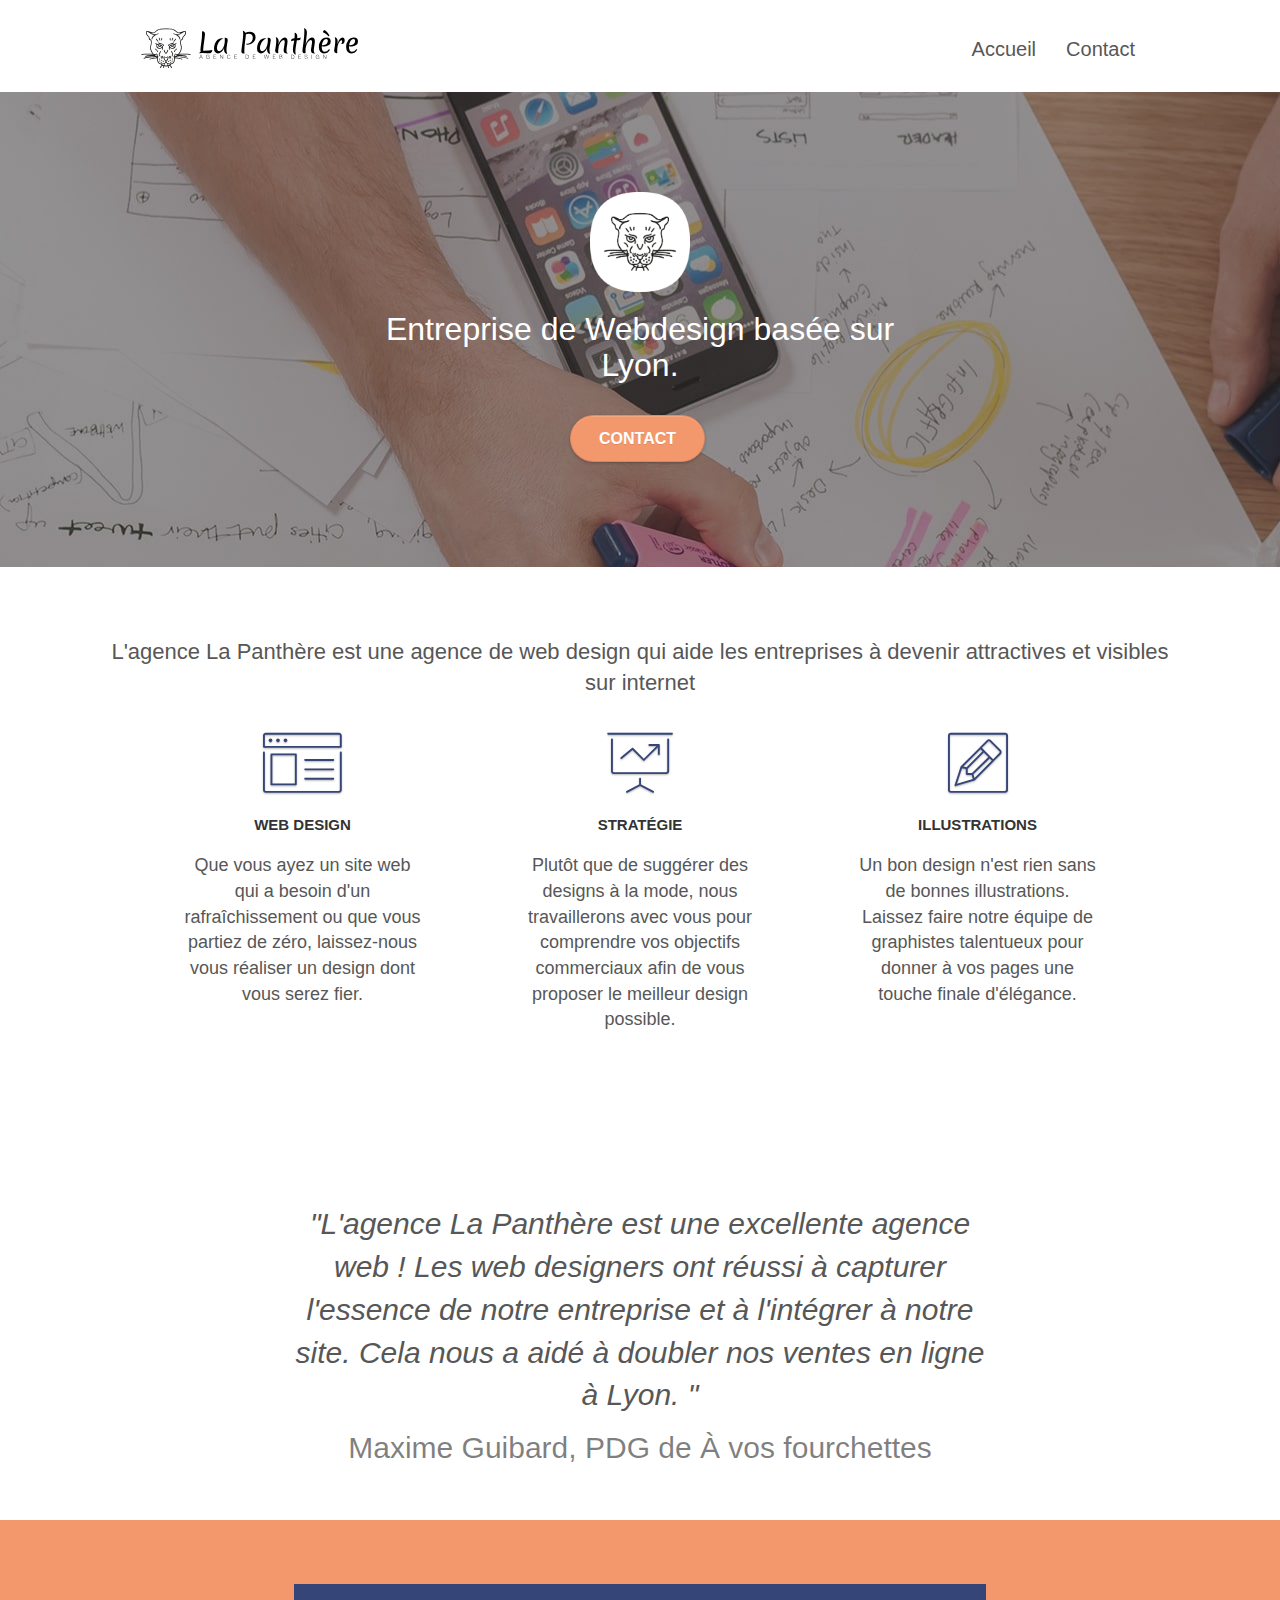
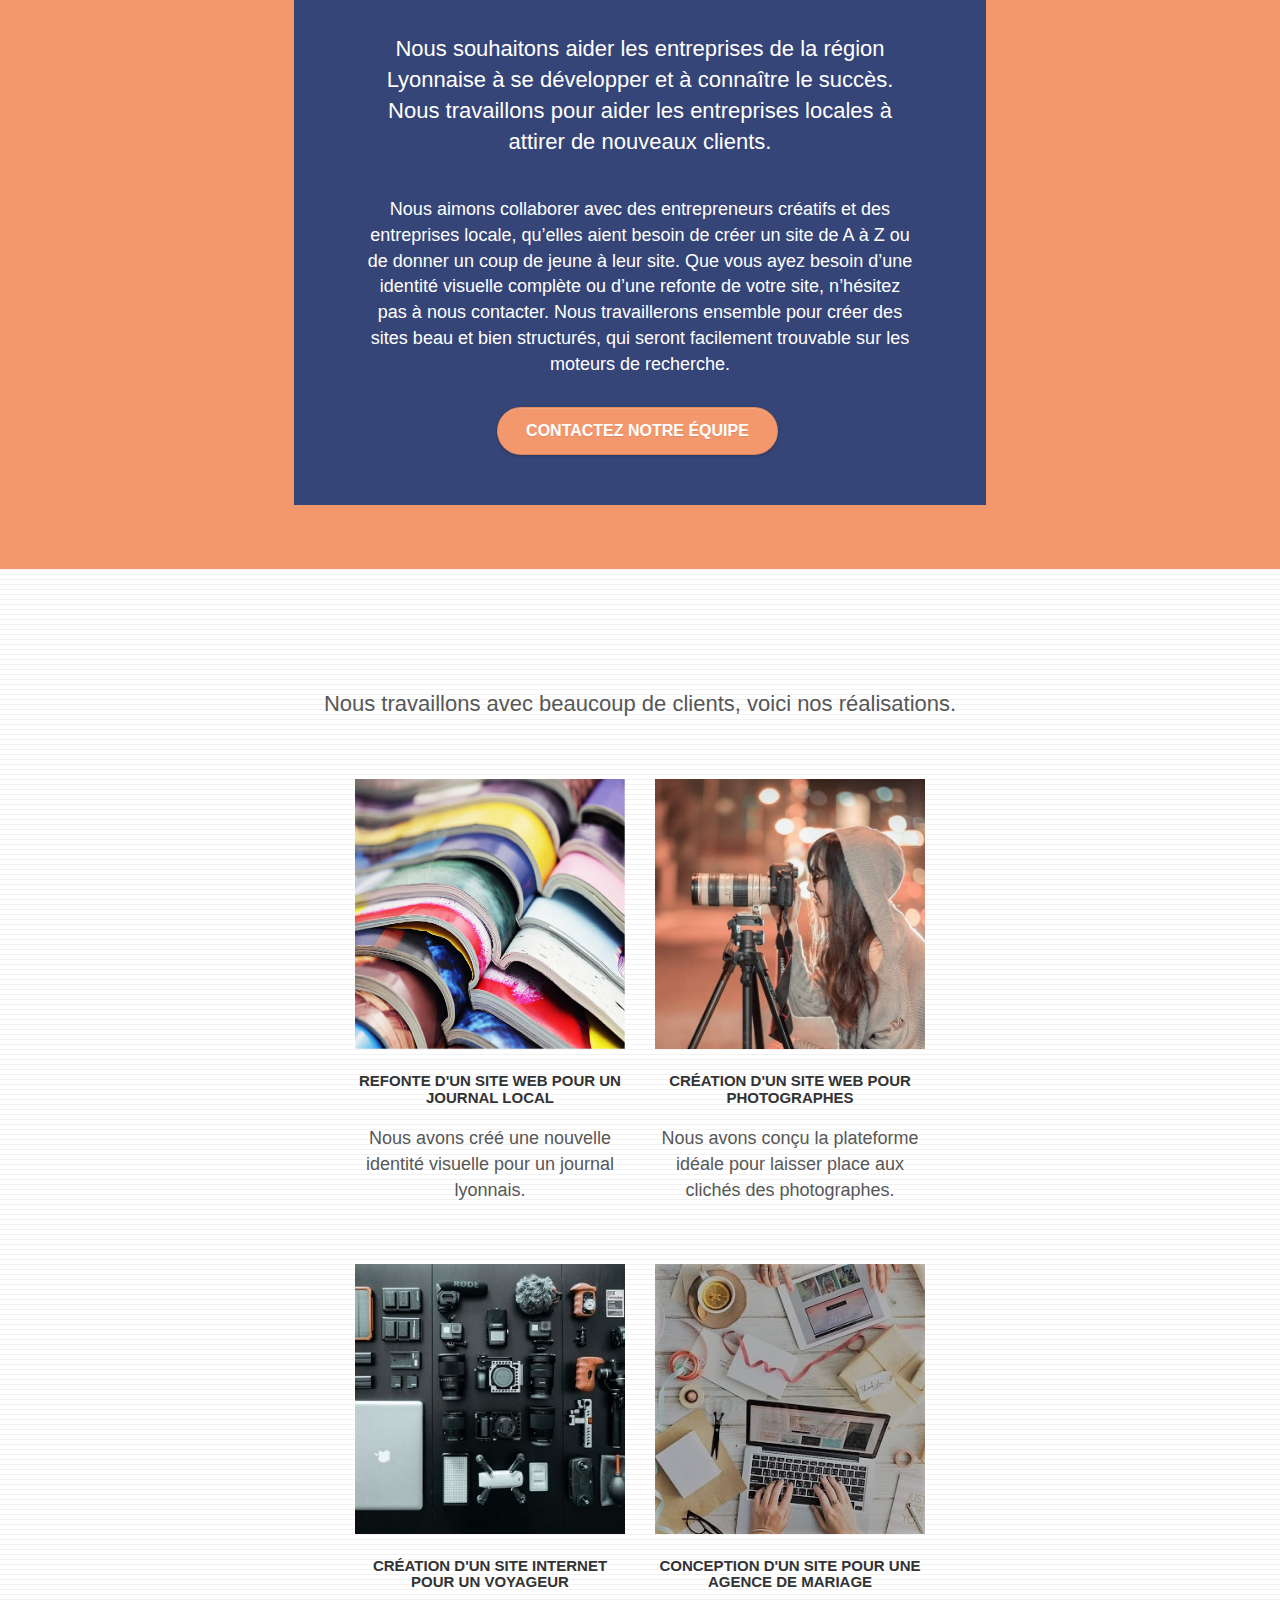
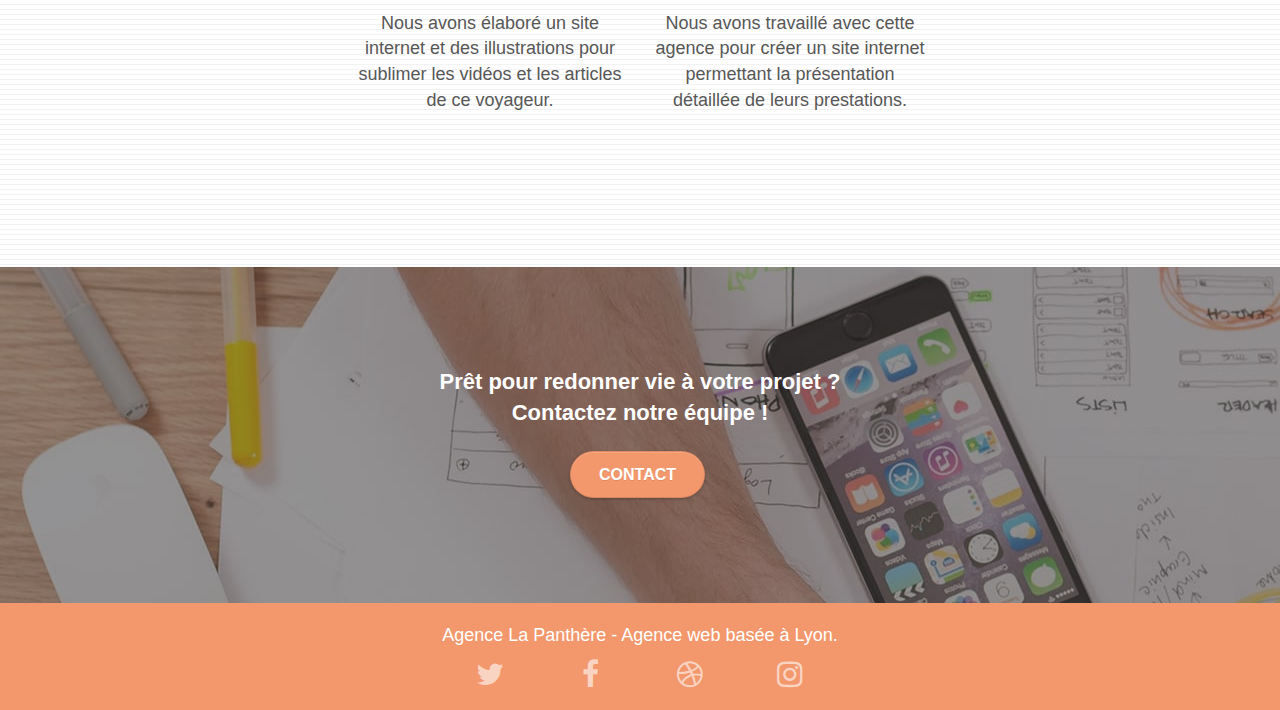
<file: index.html>
<!doctype html>
<html lang="fr">
<head>
    <meta charset="utf-8">
   
    <meta name="description" content="L'agence La Panthère est une agence de web design basée sur Lyon qui aide les entreprises à devenir attractives et visibles sur internet">
    <meta name="viewport" content="width=device-width, initial-scale=1.0, viewport-fit=cover">
    <link rel="shortcut icon" type="image/png" href="favicon.jpg">
    
	<link rel="stylesheet" type="text/css" href="./css/bootstrap.css">
	<link rel="stylesheet" type="text/css" href="style.css">
	<link rel="stylesheet" type="text/css" href="./css/font-awesome.css">
	<link rel="stylesheet" type="text/css" href="./css/et-line.css">
	
    
	<script src="./js/jquery-2.1.0.js"></script>
	<script src="./js/bootstrap.js"></script>
	<script src="./js/blocs.js"></script>
	<script src="./js/jquery.touchSwipe.js" defer></script>
	<script src="./js/gmaps.js"></script>

    <title>Entreprise Webdesign La Panthère</title>

    
<!-- Analytics -->
 
<!-- Analytics END -->
    
</head>
<body>
<!-- Principal conteneur -->
<div class="page-container">
    
<!-- HEADER START -->
<header class="bloc bgc-white l-bloc " id="bloc-0">
	<div class="container bloc-sm">

		<nav class="navbar row">
			<div class="navbar-header">
				
				<a class="navbar-brand" href="index.html"><img src="img/agence-la-panthere-monochrome.svg" alt="Logo de l'agence webdesign La Panthère" height="40" /></a>
				
				<button id="nav-toggle" type="button" class="ui-navbar-toggle navbar-toggle" data-toggle="collapse" data-target=".navbar-1">
					<span class="sr-only">Toggle navigation</span><span class="icon-bar"></span><span class="icon-bar"></span><span class="icon-bar"></span>
				</button>
			</div>
			<div class="collapse navbar-collapse navbar-1 special-dropdown-nav">
				<ul class="site-navigation nav navbar-nav">
					<li>
						<a href="index.html">Accueil</a>
					</li>
					<li>
						<a href="contact.html">Contact</a>
					</li>
				</ul>
			</div>
		</nav>
	</div>
</header>
<!-- HEADER END -->

<!-- MAIN START -->
<main>
<!-- bloc-1-presentation -->
<section class=" bgc-dark-slate-blue bg-banniere d-bloc bg-t-edge  b-parallax" id="bloc-1-hero">
	<div class="container bloc-lg">
		<div class="row tight-width-whitespace">
			<div class="col-sm-12">
				<img src="img/logo.png" class="center-block image-resize-mode" width="100" alt="Logo Agence La Panthère, Agence de webdesign basée sur Lyon" />
				<h1 class="text-center hero-bloc-text tc-white ">
				Entreprise de Webdesign basée sur Lyon.
				</h1>
				<div class="text-center">
					<a class="btn-contact btn btn-lg btn-clean btn-rd cta-hero btn-atomic-tangerine" id="cta-hero" href="contact.html">Contact</a>
				</div>
			</div>
		</div>
	</div>
</section>
<!-- bloc-1-presentation END -->

<!-- bloc-2-services -->
<section class="bloc bgc-white l-bloc" id="bloc-2-services">
	<div class="bloc-md">
		<div class="row">
			<div class="col-sm-12 text-center">
				<h2>L'agence La Panthère est une agence de web design qui aide les entreprises à devenir attractives et visibles sur internet</h2>
			</div>
		</div>
		<div class="container_services voffset-lg">
			<div class="col-lg-3">
				<div class="text-center">
					<span class="et-icon-browser sm-shadow icon-dark-slate-blue icons icon-lg"></span>
				</div>
				<h3 class="mg-md text-center">
					Web design
				</h3>
				<p class="text-center ">
					Que vous ayez un site web qui a besoin d'un rafraîchissement ou que vous partiez de zéro, laissez-nous vous réaliser un design dont vous serez fier.
				</p>
			</div>

			<div class="col-lg-3 ">
				<div class="text-center">
					<span class="et-icon-presentation sm-shadow icon-dark-slate-blue icons icon-lg"></span>
				</div>
				<h3 class="mg-md text-center">
					Stratégie
				</h3>
				<p class="text-center ">
					Plutôt que de suggérer des designs à la mode, nous travaillerons avec vous pour comprendre vos objectifs commerciaux afin de vous proposer le meilleur design possible.<br>
				</p>
			</div>

			<div class="col-lg-3">
				<div class="text-center">
					<span class="et-icon-edit sm-shadow icon-dark-slate-blue icons icon-lg"></span>
				</div>
				<h3 class="mg-md text-center">
					Illustrations
				</h3>
				<p class="text-center ">
					Un bon design n'est rien sans de bonnes illustrations. Laissez faire notre équipe de graphistes talentueux pour donner à vos pages une touche finale d'élégance.
				</p>
			</div>

		</div>
		<div class="services_comment row voffset-lg voffset">
			<div class="col-xs-12 col-md-8 col-md-offset-2 text-center">
				<p class="voffset-lg">"L'agence La Panthère est une excellente agence web ! Les web designers ont réussi à capturer l'essence de notre entreprise et à l'intégrer à notre site. Cela nous a aidé à doubler nos ventes en ligne à Lyon. "</p>
				<strong>Maxime Guibard, PDG de À vos fourchettes</strong>
			</div>
		</div>
	</div>
</section>
<!-- bloc-2-services END -->

<!-- bloc-3-what-i-do -->
<section class="what_i_do_container" id="bloc-3-what-i-do">
	<div class="texture-paper"></div>
	<div class="text-box">

		<h2 class="mg-md text-center tc-white" id="h2-bloc-3">
			Nous souhaitons aider les entreprises de la région Lyonnaise à se développer et à connaître
			le succès. Nous travaillons pour aider les entreprises locales à attirer de nouveaux
			clients.
		</h2>
		<p class="text-center white">
			Nous aimons collaborer avec des entrepreneurs créatifs et des entreprises locale, qu’elles
			aient besoin de créer un site de A à Z ou de donner un coup de jeune à leur site. Que vous
			ayez besoin d’une identité visuelle complète ou d’une refonte de votre site, n’hésitez pas à
			nous contacter. Nous travaillerons ensemble pour créer des sites beau et bien structurés,
			qui seront facilement trouvable sur les moteurs de recherche.
		</p>
		<a class="btn-contact btn btn-lg btn-clean btn-rd cta-hero btn-atomic-tangerine"  href="contact.html">Contactez notre équipe</a>
	</div>
</section>
<!-- bloc-3-what-i-do END -->

<!-- bloc-4-portfolio -->
<section class="bloc bgc-white bg-lines-h2-bg bg-repeat l-bloc" id="bloc-4-portfolio">
	<div class="container bloc-lg">
		<div class="row">
			<div class="col-sm-12 text-center">
				<h2>Nous travaillons avec beaucoup de clients, voici nos réalisations.</h2>
			</div>
		</div>
		<div class="row tight-width-whitespace portfolio-row">
			<article class="col-sm-6 portfolio_card">
				<a href="#" data-lightbox="img/1.jpg" data-gallery-id="gallery-1" data-caption="Refonte d'un site web pour un journal local" data-frame="snapshot-lb"><img src="img/1.jpg" alt="photos de refonte d'un journal lyonnais" class="img-responsive portfolio-thumb" /></a>
				<h3 class="mg-md text-center">
					Refonte d'un site web pour un journal local
				</h3>
				<p class="text-center">
					Nous avons créé une nouvelle identité visuelle pour un journal lyonnais.
				</p>
			</article>
			<article class="col-sm-6 portfolio_card">
				<a href="#" data-lightbox="img/2.jpg" data-gallery-id="gallery-1" data-caption="Création d'un site web pour photographes" data-frame="snapshot-lb"><img src="img/2.jpg" class="img-responsive portfolio-thumb" alt="Photo d'un photographe en action" /></a>
				<h3 class="mg-md text-center">
					Création d'un site web pour photographes
				</h3>
				<p class="text-center">
					Nous avons conçu la plateforme idéale pour laisser place aux clichés des photographes.
				</p>
			</article>
		</div>
		<div class="row tight-width-whitespace portfolio-row">
			<article class="col-sm-6 portfolio_card">
				<a href="#" data-lightbox="img/3.jpg" data-gallery-id="gallery-1" data-caption="Création d'un site internet pour un voyageur" data-frame="snapshot-lb"><img src="img/3.jpg" class="img-responsive portfolio-thumb" alt="Photo d'équipement de voyage "/></a>
				<h3 class="mg-md text-center">
					Création d'un site internet pour un voyageur
				</h3>
				<p class="text-center">
					Nous avons élaboré un site internet et des illustrations pour sublimer les vidéos et les articles de ce voyageur.
				</p>
			</article>
			<article class="col-sm-6 portfolio_card">
				<a href="#" data-lightbox="img/4.jpg" data-gallery-id="gallery-1" data-caption="Conception d'un site pour une agence de mariage" data-frame="snapshot-lb"><img src="img/4.jpg" class="img-responsive portfolio-thumb" alt="Photo de deux personnes préparant une présentation" /></a>
				<h3 class="mg-md text-center">
					Conception d'un site pour une agence de mariage
				</h3>
				<p class="text-center">
					Nous avons travaillé avec cette agence pour créer un site internet permettant la présentation détaillée de leurs prestations.
				</p>
			</article>
		</div>
	</div>
</section>
<!-- bloc-4-portfolio END -->

<!-- bloc-5-cta -->
<section class=" bgc-dark-slate-blue bg-banniere d-bloc " id="bloc-5-cta">
	<div class="container bloc-lg">
		<div class="row">
			<h2 class="mg-md text-center tc-white">
				Prêt pour redonner vie à votre projet ?<br>Contactez notre équipe !
			</h2>
			<div class="col-sm-12 text-center">
				<a href="contact.html" class="btn btn-atomic-tangerine btn-clean btn-rd btn-lg cta-hero">Contact</a>
			</div>
		</div>
	</div>
</section>
<!-- bloc-5-cta END -->

</main>
<!-- MAIN END -->

<!-- Footer - bloc-8 -->
<footer class="bloc bgc-atomic-tangerine d-bloc" id="bloc-8">
	<div class="container bloc-sm">
		<div class="row">
			<div class="col-sm-12">
				<p class="text-center white">
					Agence La Panthère - Agence web basée à Lyon.<br>
				</p>
				<div class="row row-no-gutters social">
					<div class="col-sm-3">
						<div class="text-center">
							<a class="social" href="index.html"><span class="fa fa-twitter icon-md"></span></a>
						</div>
					</div>
					<div class="col-sm-3">
						<div class="text-center">
							<a class="social" href="index.html"><span class="fa fa-facebook icon-md"></span></a>
						</div>
					</div>
					<div class="col-sm-3">
						<div class="text-center">
							<a class="social" href="index.html"><span class="fa fa-dribbble icon-md"></span></a>
						</div>
					</div>
					<div class="col-sm-3">
						<div class="text-center">
							<a class="social" href="index.html"><span class="fa fa-instagram icon-md"></span></a>
						</div>
					</div>
				</div>
			</div>
		</div>
	</div>
</footer>
<!-- Footer - bloc-8 END -->

</div>
<!-- Principal conteneur END -->
    

</body>
</html>
</file>
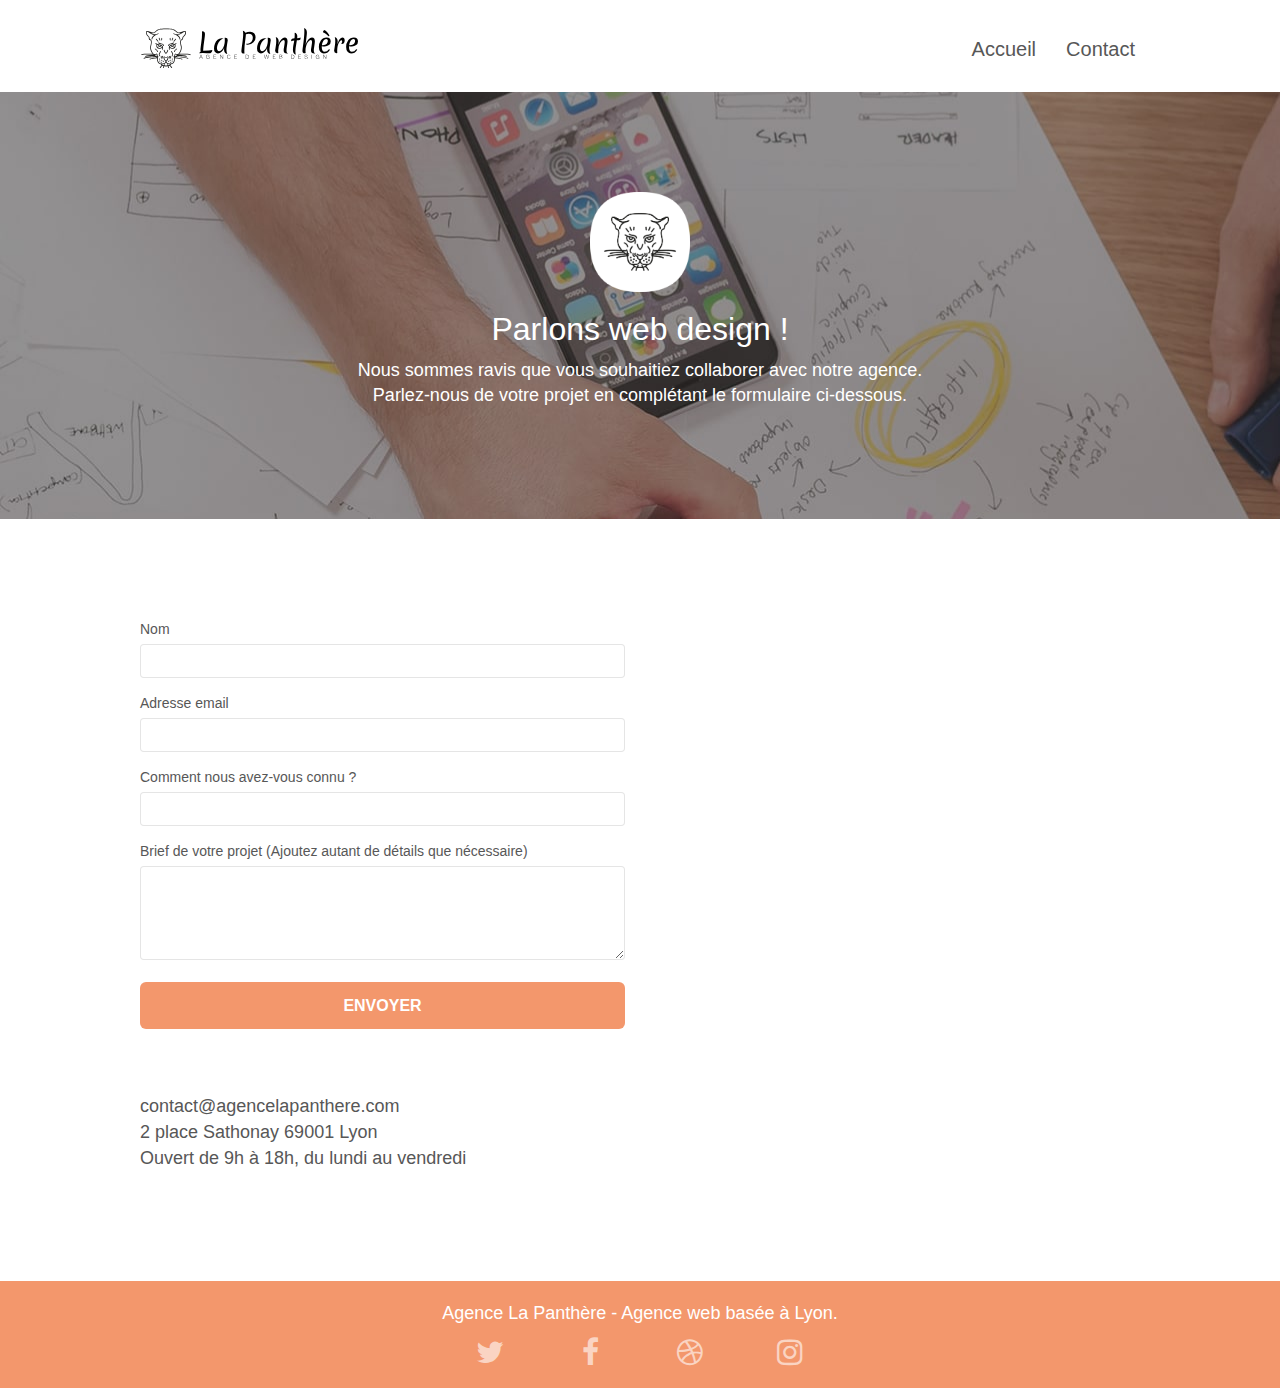
<file: contact.html>
<!doctype html>
<html lang="fr">
<head>
	<meta charset="utf-8">
   
    <meta name="description" content="Nous sommes ravis que vous souhaitiez collaborer avec notre agence.
	Parlez-nous de votre projet en complétant le formulaire ci-dessous.">
    <meta name="viewport" content="width=device-width, initial-scale=1.0, viewport-fit=cover">
    <link rel="shortcut icon" type="image/png" href="favicon.jpg">
    
	<link rel="stylesheet" type="text/css" href="./css/bootstrap.css">
	<link rel="stylesheet" type="text/css" href="style.css">
	<link rel="stylesheet" type="text/css" href="./css/font-awesome.css">
	<link rel="stylesheet" type="text/css" href="./css/et-line.css">
	
    
	<script src="./js/jquery-2.1.0.js"></script>
	<script src="./js/bootstrap.js"></script>
	<script src="./js/blocs.js"></script>
	<script src="./js/jquery.touchSwipe.js" defer></script>
	<script src="./js/gmaps.js"></script>

    <title>Contact</title>


    
<!-- Analytics -->
 
<!-- Analytics END -->
</head>

<body>
<!-- Principal conteneur -->
<div class="page-container">
    
<!-- bloc-0 -->
<!-- HEADER START -->
<header class="bloc bgc-white l-bloc " id="bloc-0">
	<div class="container bloc-sm">

		<nav class="navbar row">
			<div class="navbar-header">
				
				<a class="navbar-brand" href="index.html"><img src="img/agence-la-panthere-monochrome.svg" alt="Logo de l'agence webdesign La Panthère" height="40" /></a>
				
				<button id="nav-toggle" type="button" class="ui-navbar-toggle navbar-toggle" data-toggle="collapse" data-target=".navbar-1">
					<span class="sr-only">Toggle navigation</span><span class="icon-bar"></span><span class="icon-bar"></span><span class="icon-bar"></span>
				</button>
			</div>
			<div class="collapse navbar-collapse navbar-1 special-dropdown-nav">
				<ul class="site-navigation nav navbar-nav">
					<li>
						<a href="index.html">Accueil</a>
					</li>
					<li>
						<a href="contact.html">Contact</a>
					</li>
				</ul>
			</div>
		</nav>
	</div>
</header>
<!-- HEADER END -->
<!-- bloc-0 END -->
<!-- bloc-6 -->
<main>

<section class=" bgc-dark-slate-blue bg-banniere d-bloc bg-t-edge  b-parallax" id="bloc-1-hero">
	<div class="container bloc-lg">
		<div class="row tight-width-whitespace">
			<div class="col-sm-12">
				<img src="img/logo.png" class="center-block image-resize-mode" width="100" alt="Logo Agence La Panthère, Agence de webdesign basée sur Lyon" />
				<h1 class="text-center hero-bloc-text tc-white ">
					Parlons web design !
				</h1>
				<div class="text-center ">
					<p class="tc-white">
						Nous sommes ravis que vous souhaitiez collaborer avec notre agence.<br>
						Parlez-nous de votre projet en complétant le formulaire ci-dessous.
					</p>
				</div>
			</div>
		</div>
	</div>
</section>

<!-- bloc-6 END -->

<!-- bloc-7 -->
<div class="bloc bgc-white l-bloc" id="bloc-7">
	<div class="container bloc-lg">
		<div class="row">
			<div class="col-sm-6">
				<form id="form_1" novalidate>
					<div class="form-group">
						<label for="name">
							Nom
						</label>
						<input id="name" class="form-control" required />
					</div>
					<div class="form-group">
						<label for="email">
							Adresse email
						</label>
						<input id="email" class="form-control" type="email" required />
					</div>
					<div class="form-group">
						<label for="input_504">
							Comment nous avez-vous connu ?
						</label>
						<input class="form-control" type="text" required id="input_504" />
					</div>
					<div class="form-group">
						<label for="message">
							Brief de votre projet (Ajoutez autant de détails que nécessaire)<br>
						</label><textarea id="message" class="form-control" rows="4" cols="50" required></textarea>
					</div> 
					<button class="bloc-button btn btn-lg btn-block cta-hero btn-atomic-tangerine" type="submit">
						Envoyer
					</button>
				</form>
			</div>
			<div class="col-sm-6 contact-details">
				<p>
					contact@agencelapanthere.com<br>2 place Sathonay 69001 Lyon<br>Ouvert de 9h à 18h, du lundi au vendredi<br>
				</p>
			</div>
		</div>
	</div>
</div>
<!-- bloc-7 END -->

<!-- ScrollToTop Button -->
<a class="bloc-button btn btn-d scrollToTop" onclick="scrollToTarget('1')"><span class="fa fa-chevron-up"></span></a>
<!-- ScrollToTop Button END-->

</main>

<!-- Footer - bloc-8 -->
<footer class="bloc bgc-atomic-tangerine d-bloc" id="bloc-8">
	<div class="container bloc-sm">
		<div class="row">
			<div class="col-sm-12">
				<p class="text-center white">
					Agence La Panthère - Agence web basée à Lyon.<br>
				</p>
				<div class="row row-no-gutters social">
					<div class="col-sm-3">
						<div class="text-center">
							<a class="social" href="index.html"><span class="fa fa-twitter icon-md"></span></a>
						</div>
					</div>
					<div class="col-sm-3">
						<div class="text-center">
							<a class="social" href="index.html"><span class="fa fa-facebook icon-md"></span></a>
						</div>
					</div>
					<div class="col-sm-3">
						<div class="text-center">
							<a class="social" href="index.html"><span class="fa fa-dribbble icon-md"></span></a>
						</div>
					</div>
					<div class="col-sm-3">
						<div class="text-center">
							<a class="social" href="index.html"><span class="fa fa-instagram icon-md"></span></a>
						</div>
					</div>
				</div>
			</div>
		</div>
	</div>
</footer>
<!-- Footer - bloc-8 END -->

</div>
<!-- Principal conteneur END -->
    

</body>
</html>
</file>
<file: style.css>
/* GENERAL START */


body {
    margin: 0 auto;
    padding: 0;
    background: #FFF;
    overflow-x: hidden;
    -webkit-font-smoothing: antialiased;
    -moz-osx-font-smoothing: grayscale;
    max-width: 1500px;

}

a,
button {
    transition: background-color .3s ease-in-out;
    outline: none!important;
}

a:hover {
    text-decoration: none;
    cursor: pointer;
}

p {
    font-size: 18px;
}

.texture-paper {
    height: 100%;
    width: 100%;
    background-repeat: repeat;
    background-image: url(img/texture-paper.png);
    background-size: 300px 300px;
    position: absolute;
    z-index: -1;
}

/* GENERAL START  */

/* NAVBAR START  */

nav a {
    font-size: 20px;
}

.btn-bloc-3 {
    min-width: 210px;
    display: flex;
    align-items: center;
    justify-content: center;
    margin: auto;
}

/* NAVBAR END  */

/* CONTAINER SERVICES START  */

.services_comment p {
font-size: 30px;
font-style: italic;
}
.services_comment strong {
    font-size: 30px;
    font-weight: 400;
}

/* CONTAINER SERVICES END */

/* BLOC-3 WHAT I DO START  */

.what_i_do_container {
    height: auto;
    background-color: #F3976C;
    position: relative;
    display: flex;
    flex-direction: column;
    align-items: center;
    text-align: center;
    justify-content: center;
    padding: 5%;
    color: white;

}

.text-box {
    display: flex;
    flex-direction: column;
    align-items: center;
    justify-content: space-between;
    width: 60%;
    height: auto;
    padding-top: 30px;
    background-color: #364577   ;
    

}

.text-box h2,
.text-box p {
    width: 80%;
    margin: 20px;
    
}

.text-box p {
    color: white;
}

.text-box a {
    margin-top: 10px;
    margin-bottom: 50px;
    color: white;
}

@media (max-width:1024px) {
    .text-box {
        width: 100%;
    }
}

/* BLOC-3 WHAT I DO END */


/* BLOC-7 START  */

.contact-details {
    display: block;
    width: 100%;
    margin-top: 60px;
}

/* BLOC-7 END  */

.bloc-6 h1{
    color: white;
}

#bloc-5-cta h2{
    font-weight: 600;
    opacity: 100%;
    width: 90%;
    margin: auto;
    text-align: center;

}


#page-loading-blocs-notifaction {
    position: fixed;
    top: 0;
    bottom: 0;
    width: 100%;
    z-index: 100000;
    background: #FFFFFF url("img/pageload-spinner.gif") no-repeat center center;
}

.bloc {
    width: 100%;
    clear: both;
    background: 50% 50% no-repeat;
    padding: 0 50px;
    -webkit-background-size: cover;
    -moz-background-size: cover;
    -o-background-size: cover;
    background-size: cover;
    position: relative;
}

.bloc .container {
    padding-left: 0;
    padding-right: 0;
}

.bloc-lg {
    padding: 100px 50px;
}

.bloc-md {
    padding: 50px;
}

.bloc-sm {
    padding: 20px 50px;
}

.bg-center,
.bg-l-edge,
.bg-r-edge,
.bg-t-edge,
.bg-b-edge,
.bg-tl-edge,
.bg-bl-edge,
.bg-tr-edge,
.bg-br-edge,
.bg-repeat {
    -webkit-background-size: auto!important;
    -moz-background-size: auto!important;
    -o-background-size: auto!important;
    background-size: auto!important;
}

.bg-repeat {
    background: repeat;
}

.bg-t-edge {
    background: top no-repeat;
}

.bloc-bg-texture::before {
    content: "";
    background-size: 2px 2px;
    position: absolute;
    top: 0;
    bottom: 0;
    left: 0;
    right: 0;
}

.texture-paper::before {
    background: url("img/texture-paper.png");
    background-size: 280px 280px;
}

.b-parallax {
    background-attachment: fixed;
}

.d-bloc {
    color: rgba(255, 255, 255, .7);
}

.d-bloc button:hover {
    color: rgba(255, 255, 255, .9);
}

.d-bloc .icon-round,
.d-bloc .icon-square,
.d-bloc .icon-rounded,
.d-bloc .icon-semi-rounded-a,
.d-bloc .icon-semi-rounded-b {
    border-color: rgba(255, 255, 255, .9);
}

.d-bloc .divider-h span {
    border-color: rgba(255, 255, 255, .2);
}

.d-bloc .a-btn,
.d-bloc .navbar a,
.d-bloc .navbar-brand,
.d-bloc a .icon-sm,
.d-bloc a .icon-md,
.d-bloc a .icon-lg,
.d-bloc a .icon-xl,
.d-bloc h1 a,
.d-bloc h2 a,
.d-bloc h3 a,
.d-bloc h4 a,
.d-bloc h5 a,
.d-bloc h6 a,
.d-bloc p a {
    color: rgba(255, 255, 255, .6);
}

.d-bloc .a-btn:hover,
.d-bloc .navbar a:hover,
.d-bloc .navbar-brand:hover,
.d-bloc a:hover .icon-sm,
.d-bloc a:hover .icon-md,
.d-bloc a:hover .icon-lg,
.d-bloc a:hover .icon-xl,
.d-bloc h1 a:hover,
.d-bloc h2 a:hover,
.d-bloc h3 a:hover,
.d-bloc h4 a:hover,
.d-bloc h5 a:hover,
.d-bloc h6 a:hover,
.d-bloc p a:hover {
    color: rgba(255, 255, 255, 1);
}

.d-bloc .navbar-toggle .icon-bar {
    background: rgba(255, 255, 255, 1);
}

.d-bloc .btn-wire,
.d-bloc .btn-wire:hover {
    color: rgba(255, 255, 255, 1);
    border-color: rgba(255, 255, 255, 1);
}

.d-bloc .panel {
    color: rgba(0, 0, 0, .5);
}

.d-bloc .panel button:hover {
    color: rgba(0, 0, 0, .7);
}

.d-bloc .panel icon {
    border-color: rgba(0, 0, 0, .7);
}

.d-bloc .panel .divider-h span {
    border-color: rgba(0, 0, 0, .1);
}

.d-bloc .panel .a-btn {
    color: rgba(0, 0, 0, .6);
}

.d-bloc .panel .a-btn:hover {
    color: rgba(0, 0, 0, 1);
}

.d-bloc .panel .btn-wire,
.d-bloc .panel .btn-wire:hover {
    color: rgba(0, 0, 0, .7);
    border-color: rgba(0, 0, 0, .3);
}

.d-bloc .panel,
.l-bloc {
    color: rgba(0, 0, 0, .5);
}

.d-bloc .panel button:hover,
.l-bloc button:hover {
    color: rgba(0, 0, 0, .7);
}

.l-bloc .icon-round,
.l-bloc .icon-square,
.l-bloc .icon-rounded,
.l-bloc .icon-semi-rounded-a,
.l-bloc .icon-semi-rounded-b {
    border-color: rgba(0, 0, 0, .7);
}

.d-bloc .panel .divider-h span,
.l-bloc .divider-h span {
    border-color: rgba(0, 0, 0, .1);
}

.d-bloc .panel .a-btn,
.l-bloc .a-btn,
.l-bloc .navbar a,
.l-bloc .navbar-brand,
.l-bloc a .icon-sm,
.l-bloc a .icon-md,
.l-bloc a .icon-lg,
.l-bloc a .icon-xl,
.l-bloc h1 a,
.l-bloc h2 a,
.l-bloc h3 a,
.l-bloc h4 a,
.l-bloc h5 a,
.l-bloc h6 a,
.l-bloc p a {
    color: rgba(0, 0, 0, .6);
}

.d-bloc .panel .a-btn:hover,
.l-bloc .a-btn:hover,
.l-bloc .navbar a:hover,
.l-bloc .navbar-brand:hover,
.l-bloc a:hover .icon-sm,
.l-bloc a:hover .icon-md,
.l-bloc a:hover .icon-lg,
.l-bloc a:hover .icon-xl,
.l-bloc h1 a:hover,
.l-bloc h2 a:hover,
.l-bloc h3 a:hover,
.l-bloc h4 a:hover,
.l-bloc h5 a:hover,
.l-bloc h6 a:hover,
.l-bloc p a:hover {
    color: rgba(0, 0, 0, 1);
}

.l-bloc .navbar-toggle .icon-bar {
    color: rgba(0, 0, 0, .6);
}

.d-bloc .panel .btn-wire,
.d-bloc .panel .btn-wire:hover,
.l-bloc .btn-wire,
.l-bloc .btn-wire:hover {
    color: rgba(0, 0, 0, .7);
    border-color: rgba(0, 0, 0, .3);
}

.voffset {
    margin-top: 30px;
}

.voffset-lg {
    margin-top: 80px;
}

.row-no-gutters {
    margin-right: 0;
    margin-left: 0;
}

.row.row-no-gutters > [class^="col-"],
.row.row-no-gutters > [class*=" col-"] {
    padding-right: 0;
    padding-left: 0;
}

#bloc-1-hero h1 {
    font-size: 32px;
}

.navbar {
    margin-bottom: 0;
    z-index: 1;
}

.navbar-brand {
    height: auto;
    padding: 3px 15px;
    font-size: 25px;
    font-weight: normal;
    font-weight: 600;
    line-height: 44px;
}

.navbar-brand img {
    max-height: 200px;
    margin: 0 5px 0 0;
    display: inline;
}

.navbar-brand img[src$=svg] {
    min-width: 100px;
}

.nav-center .navbar-brand img {
    margin: 0;
}

.navbar .nav {
    padding-top: 2px;
    margin-right: -16px;
    float: right;
    z-index: 1;
}

.nav > li {
    float: left;
    margin-top: 4px;
    font-size: 16px;
}

.navbar-nav .open .dropdown-menu > li > a {
    text-align: inherit;
}

.nav > li a:hover,
.nav > li a:focus {
    background: transparent;
}

.navbar-toggle {
    margin: 10px 10px 0 0;
    border: 0px;
}

.navbar-toggle:hover {
    background: transparent!important;
}

.navbar-toggle .icon-bar {
    background-color: rgba(0, 0, 0, .5);
    width: 26px;
}

.nav-invert .navbar .nav {
    float: left;
}

.nav-invert .navbar-header,
.nav-invert .navbar-brand {
    float: right;
    position: relative;
    z-index: 2;
}

@media (min-width: 768px) {
    .site-navigation {
        position: absolute;
        top: 50%;
        right: 20px;
        transform: translate(0, -50%);
        -webkit-transform: translateY(-50%);
    }
    .nav > li .dropdown-menu a,
    .nav > li .dropdown-menu a:hover {
        color: #484848;
    }
    .nav-invert .site-navigation {
        left: 0;
        right: 0;
    }
    .nav-center {
        text-align: center;
    }
    .nav-center .navbar-header {
        width: 100%;
    }
    .nav-center .navbar-header,
    .nav-center .navbar-brand,
    .nav-center .nav > li {
        float: none;
        display: inline-block;
    }
    .nav-center .site-navigation {
        position: relative;
        width: 100%;
        right: 0;
        margin-right: 0px;
        margin-top: 20px;
    }
    .nav-center.mini-nav .navbar-toggle {
        float: none;
        margin: 10px auto 0;
    }
}

.nav > li > .dropdown a {
    background: none!important;
    display: block;
    padding: 14px 15px;
}

nav .caret {
    margin: 0 5px;
}

.dropdown-menu .dropdown-menu {
    top: -8px;
    left: 100%;
}

.dropdown-menu .dropmenu-flow-right {
    top: 100%;
    left: 0;
    margin-left: -1px;
    border-top-left-radius: 0;
    border-top-right-radius: 0;
}

.dropdown-menu .dropdown span {
    border: 4px solid black;
    border-top-color: transparent;
    border-right-color: transparent;
    border-bottom-color: transparent;
    margin: 6px -5px 0 0!important;
    float: right;
}

.mg-md {
    margin-top: 10px;
    margin-bottom: 20px;
}

.mg-lg {
    margin-top: 10px;
    margin-bottom: 40px;
}

.btn {
    margin: 0 5px 5px 0;
}

.btn.pull-right {
    margin: 0 0 5px 5px;
}

.btn-d,
.btn-d:hover,
.btn-d:focus {
    color: #FFF;
    background: rgba(0, 0, 0, .3);
}

button {
    outline: none!important;
}

.btn-rd {
    border-radius: 40px;
}

.btn-clean {
    border: 1px solid rgba(0, 0, 0, .08);
    border-bottom-color: rgba(0, 0, 0, .1);
    text-shadow: 0 1px 0 rgba(0, 0, 1, .1);
    box-shadow: 0 1px 3px rgba(0, 0, 1, .25), inset 0 1px 0 0 rgba(255, 255, 255, .15);
}

.icon-md {
    font-size: 30px!important;
}

.icon-lg {
    font-size: 60px!important;
}

.sm-shadow {
    text-shadow: 0 1px 2px rgba(0, 0, 0, .3);
}

.panel-sq,
.panel-sq .panel-heading,
.panel-sq .panel-footer {
    border-radius: 0;
}

.panel-rd {
    border-radius: 30px;
}

.panel-rd .panel-heading {
    border-radius: 29px 29px 0 0;
}

.panel-rd .panel-footer {
    border-radius: 0 0 29px 29px;
}

.form-control {
    border-color: rgba(0, 0, 0, .1);
    box-shadow: none;
}

.scrollToTop {
    width: 40px;
    height: 40px;
    position: fixed;
    bottom: 20px;
    right: 20px;
    opacity: 0;
    z-index: 500;
    transition: all .3s ease-in-out;
}

.scrollToTop span {
    margin-top: 6px;
}

.showScrollTop {
    font-size: 14px;
    opacity: 1;
}

a[data-lightbox] {
    position: relative;
    display: block;
    text-align: center;
}

a[data-lightbox]:hover::before {
    content: "+";
    font-family: "HelveticaNeue-Light", "Helvetica Neue Light", "Helvetica Neue", Helvetica, Arial;
    font-size: 32px;
    width: 50px;
    height: 50px;
    margin-left: -25px;
    border-radius: 50%;
    background: rgba(0, 0, 0, .6);
    color: #FFF;
    font-weight: 100;
    z-index: 1;
    position: absolute;
    top: 50%;
    transform: translateY(-50%);
    -webkit-transform: translateY(-50%);
}

a[data-lightbox]:hover img {
    opacity: 0.6;
    -webkit-animation-fill-mode: none;
    animation-fill-mode: none;
}

#lightbox-modal {
    display: flex;
    align-items: center;
}

#lightbox-modal .modal-dialog {
    width: 90%;
    max-width: 900px;
    margin: 0 auto 0;
}

#lightbox-modal .modal-dialog img {
    max-height: 90vh;
    margin: 0 auto;
}

.lightbox-caption {
    padding: 20px;
    color: #FFF;
    background: rgba(0, 0, 0, .5);
    position: absolute;
    left: 15px;
    right: 15px;
    bottom: 5px;
}

.close-lightbox {
    color: #FFF;
    font-size: 30px;
    position: absolute;
    top: 20px;
    right: 20px;
    z-index: 20;
    background: rgba(0, 0, 0, .5);
    border: none;
    line-height: 30px;
    padding: 0 9px 5px;
    opacity: 0.3;
}

.close-lightbox:hover,
.next-lightbox:hover,
.prev-lightbox:hover {
    opacity: 1.0;
    color: #FFF;
}

.next-lightbox,
.prev-lightbox {
    font-size: 20px;
    color: rgba(255, 255, 255, .9);
    background: rgba(0, 0, 0, .5);
    transition: all .2s ease-in-out;
    position: absolute;
    top: 45%;
    z-index: 1;
    opacity: 0.4;
}

.next-lightbox {
    padding: 6px 8px 1px 13px;
    right: 25px;
}

.prev-lightbox {
    padding: 6px 13px 1px 10px;
    left: 25px;
}

.snapshot-lb .modal-body {
    padding-bottom: 45px;
}

.snapshot-lb .lightbox-caption {
    padding: 0;
    color: rgba(0, 0, 0, .5);
    background: none;
}

h1,
h2,
h3,
h4,
h5,
h6,
p,
label,
.btn,
a {
    font-family: "helvetica";
    font-weight: 400;
    color: #575757!important;
}

.container {
    max-width: 1000px;
}

.hero-bloc-text {
    font-size: 38px;
}

.hero-bloc-text-sub {
    font-size: 36px;
}

.statement-bloc-text {
    line-height: 26px;
    font-style: italic;
    font-size: 20px;
    text-align: center;
    font-weight: lighter;
    max-width: 520px;
    margin: auto auto auto auto;
}

.tight-width-whitespace {
    max-width: 600px;
    margin: auto auto auto auto;
}

.h1 {
    font-size: 20px;
    font-family: "Open Sans";
}

.cta-hero {
    margin-top: 22px;
    color: #FFFFFF!important;
    text-transform: uppercase;
    padding: 12px 28px 12px 28px;
    font-size: 16px;
    font-weight: 700;
}

.social {
    max-width: 400px;
    margin: auto auto auto auto;
}

h2 {
    font-size: 22px;
    line-height: 1.4em;
}

h3 {
    font-size: 15px;
    text-transform: uppercase;
    font-weight: 700;
    color: #333333!important;
}

h1 {
    color: #333333!important;
}

h4 {
    color: #333333!important;
}

.icons {
    margin-bottom: 14px;
    margin-top: 24px;
}

.white {
    color: #FFFFFF!important;
}

.portfolio-thumb {
    margin-bottom: 24px;
}

.portfolio-row {
    margin-bottom: 44px;
    margin-top: 50px;
}

.avatar {
    box-shadow: 0px 4px 9px rgba(0, 0, 0, 0.3);
}

.black-background {
    background-color: rgba(165, 147, 99, 0.7);
    padding: 40px 40px 40px 40px;
}

.bold-link {
    font-weight: 900;
    text-decoration: underline!important;
}

.bgc-white {
    background-color: #FFFFFF;
}

.bgc-dark-slate-blue {
    background-color: #364577;
}

.bgc-atomic-tangerine {
    background-color: #F3976C;
}

.tc-white {
    color: white!important;
}

.btn-atomic-tangerine {
    background: #F3976C;
    color: #FFFFFF!important;
}

.btn-atomic-tangerine:hover {
    background: #c27956!important;
    color: #FFFFFF!important;
}

.ltc-white {
    color: #FFFFFF!important;
}

.ltc-white:hover {
    color: #cccccc!important;
}

.ltc-atomic-tangerine {
    color: #F3976C!important;
}

.ltc-atomic-tangerine:hover {
    color: #c27956!important;
}

.icon-dark-slate-blue {
    color: #364577!important;
    border-color: #364577!important;
}

.bg-dots-bg {
    background-image: url("img/dots-bg.png");
}

.bg-lines-h2-bg {
    background-image: url("img/lines-h2-bg.png");
}

.bg-banniere {
    background-image: url("img/agence-la-panthere.jpg");
}

.bg-presentation {
    background-image: url("img/image-de-presentation.bmp");
}

@media (min-width: 1024px) 
{
    .container_services {
        display: flex;
        justify-content:space-evenly;
        margin: auto;
        height: auto;
    } 
}


@media (max-width: 1024px) {
    .bloc {
        padding-left: 20px;
        padding-right: 20px;
    }
    .bloc.full-width-bloc,
    .bloc-tile-2.full-width-bloc .container,
    .bloc-tile-3.full-width-bloc .container,
    .bloc-tile-4.full-width-bloc .container {
        padding-left: 0;
        padding-right: 0;
    }
}

@media (max-width: 992px) and (min-width: 768px) {
    .navbar .nav {
        max-width: 80%
    }
    .nav-center.navbar .nav {
        max-width: 100%
    }
}

@media only screen and (min-width: 768px) and (max-width: 1024px) and (orientation: landscape) {
    .b-parallax {
        background-attachment: scroll;
    }
}

@media only screen and (min-width: 1024px) and (max-width: 1366px) and (-webkit-min-device-pixel-ratio: 1.5) {
    .b-parallax {
        background-attachment: scroll;
    }
}

@media (max-width: 991px) {
    .container {
        width: 100%;
    }
    .b-parallax {
        background-attachment: scroll;
    }
    .page-container,
    #hero-bloc {
        overflow-x: hidden;
        position: relative;
    }
    
    .bloc-group,
    .bloc-group .bloc {
        display: block;
        width: 100%;
    }
    
}

@media (max-width: 767px) {
    .page-container {
        overflow-x: hidden;
        position: relative;
    }
    h1,
    h2,
    h3,
    h4,
    h5,
    h6,
    p,
    #disqus_thread {
        padding-left: 10px!important;
        padding-right: 10px!important;
    }
    .b-parallax {
        background-attachment: scroll;
    }
    .navbar .nav {
        padding-top: 0;
        border-top: 1px solid rgba(0, 0, 0, .2);
        float: none!important;
    }
    .navbar.row {
        margin-left: 0;
        margin-right: 0;
    }
    .site-navigation {
        position: inherit;
        transform: none;
        -webkit-transform: none;
        -ms-transform: none;
    }
    .nav > li {
        margin-top: 0;
        border-bottom: 1px solid rgba(0, 0, 0, .1);
        background: rgba(0, 0, 0, .05);
        text-align: left;
        padding-left: 15px;
        width: 100%;
    }
    .nav > li:hover {
        background: rgba(0, 0, 0, .08);
    }
    .dropdown .dropdown a .caret {
        float: none;
        margin: 5px 0 0 10px!important;
        border: 4px solid black;
        border-bottom-color: transparent;
        border-right-color: transparent;
        border-left-color: transparent;
    }
    #hero-bloc .navbar .nav {
        background: rgba(0, 0, 0, .8);
    }
    #hero-bloc .navbar .nav a {
        color: rgba(255, 255, 255, .6);
    }
    .hero {
        padding: 50px 0;
    }
    .hero-nav {
        left: -1px;
        right: -1px;
    }
    .navbar-collapse {
        padding: 0;
        overflow-x: hidden;
        -webkit-box-shadow: none;
        box-shadow: none;
    }
    .navbar-brand img {
        max-height: 40px;
        width: auto;
    }
    .nav-invert .navbar-header {
        float: none;
        width: 100%;
    }
    .nav-invert .navbar-toggle {
        float: left;
        margin-left: 10px;
    }
    .bloc {
        padding-left: 0;
        padding-right: 0;
    }
    .bloc-xxl,
    .bloc-xl,
    .bloc-lg {
        padding: 40px 0;
    }
    .bloc-sm,
    .bloc-md {
        padding-left: 0;
        padding-right: 0;
    }
    .bloc-tile-2 .container,
    .bloc-tile-3 .container,
    .bloc-tile-4 .container,
    .bloc-fill-screen .fill-bloc-top-edge,
    .bloc-fill-screen .fill-bloc-bottom-edge {
        padding-left: 0;
        padding-right: 0;
    }
    .a-block {
        padding: 0 10px;
    }
    .btn-dwn {
        display: none;
    }
    .voffset {
        margin-top: 5px;
    }
    .voffset-md {
        margin-top: 20px;
    }
    .voffset-lg {
        margin-top: 30px;
    }
    form {
        padding: 5px;
    }
    .close-lightbox {
        display: inline-block;
    }
    .blocsapp-device-iphone5 {
        background-size: 216px 425px;
        padding-top: 60px;
        width: 216px;
        height: 425px;
    }
    .blocsapp-device-iphone5 img {
        width: 180px;
        height: 320px;
    }
}

@media (max-width: 400px) {
    .bloc {
        padding-left: 0;
        padding-right: 0;
    }
}

@media (max-width: 767px) {
    .bloc-mob-center-text {
        text-align: center;
    }

    .portfolio_card {
        display: flex;
        flex-direction: column;
        align-items: center;
        margin-top: 40px;
        text-align: center;
    }

    
    .portfolio_card img {
        width: 250px;
        height: 250px;
        background-size: cover;
    }

}
</file>
<file: css/et-line.css>
@font-face {
    font-family: et-line;
    src: url(../fonts/et-line.eot);
    src: url(../fonts/et-line.eot?#iefix) format('embedded-opentype'), url(../fonts/et-line.woff) format('woff'), url(../fonts/et-line.ttf) format('truetype'), url(../fonts/et-line.svg#et-line) format('svg');
    font-weight: 400;
    font-style: normal
}

.et-icon-adjustments,
.et-icon-alarmclock,
.et-icon-anchor,
.et-icon-aperture,
.et-icon-attachment,
.et-icon-bargraph,
.et-icon-basket,
.et-icon-beaker,
.et-icon-bike,
.et-icon-book-open,
.et-icon-briefcase,
.et-icon-browser,
.et-icon-calendar,
.et-icon-camera,
.et-icon-caution,
.et-icon-chat,
.et-icon-circle-compass,
.et-icon-clipboard,
.et-icon-clock,
.et-icon-cloud,
.et-icon-compass,
.et-icon-desktop,
.et-icon-dial,
.et-icon-document,
.et-icon-documents,
.et-icon-download,
.et-icon-dribbble,
.et-icon-edit,
.et-icon-envelope,
.et-icon-expand,
.et-icon-facebook,
.et-icon-flag,
.et-icon-focus,
.et-icon-gears,
.et-icon-genius,
.et-icon-gift,
.et-icon-global,
.et-icon-globe,
.et-icon-googleplus,
.et-icon-grid,
.et-icon-happy,
.et-icon-hazardous,
.et-icon-heart,
.et-icon-hotairballoon,
.et-icon-hourglass,
.et-icon-key,
.et-icon-laptop,
.et-icon-layers,
.et-icon-lifesaver,
.et-icon-lightbulb,
.et-icon-linegraph,
.et-icon-linkedin,
.et-icon-lock,
.et-icon-magnifying-glass,
.et-icon-map,
.et-icon-map-pin,
.et-icon-megaphone,
.et-icon-mic,
.et-icon-mobile,
.et-icon-newspaper,
.et-icon-notebook,
.et-icon-paintbrush,
.et-icon-paperclip,
.et-icon-pencil,
.et-icon-phone,
.et-icon-picture,
.et-icon-pictures,
.et-icon-piechart,
.et-icon-presentation,
.et-icon-pricetags,
.et-icon-printer,
.et-icon-profile-female,
.et-icon-profile-male,
.et-icon-puzzle,
.et-icon-quote,
.et-icon-recycle,
.et-icon-refresh,
.et-icon-ribbon,
.et-icon-rss,
.et-icon-sad,
.et-icon-scissors,
.et-icon-scope,
.et-icon-search,
.et-icon-shield,
.et-icon-speedometer,
.et-icon-strategy,
.et-icon-streetsign,
.et-icon-tablet,
.et-icon-target,
.et-icon-telescope,
.et-icon-toolbox,
.et-icon-tools,
.et-icon-tools-2,
.et-icon-trophy,
.et-icon-tumblr,
.et-icon-twitter,
.et-icon-upload,
.et-icon-video,
.et-icon-wallet,
.et-icon-wine {
    font-family: et-line;
    speak: none;
    font-style: normal;
    font-weight: 400;
    font-variant: normal;
    text-transform: none;
    line-height: 1;
    -webkit-font-smoothing: antialiased;
    -moz-osx-font-smoothing: grayscale;
    display: inline-block
}

.et-icon-mobile:before {
    content: "\e000"
}

.et-icon-laptop:before {
    content: "\e001"
}

.et-icon-desktop:before {
    content: "\e002"
}

.et-icon-tablet:before {
    content: "\e003"
}

.et-icon-phone:before {
    content: "\e004"
}

.et-icon-document:before {
    content: "\e005"
}

.et-icon-documents:before {
    content: "\e006"
}

.et-icon-search:before {
    content: "\e007"
}

.et-icon-clipboard:before {
    content: "\e008"
}

.et-icon-newspaper:before {
    content: "\e009"
}

.et-icon-notebook:before {
    content: "\e00a"
}

.et-icon-book-open:before {
    content: "\e00b"
}

.et-icon-browser:before {
    content: "\e00c"
}

.et-icon-calendar:before {
    content: "\e00d"
}

.et-icon-presentation:before {
    content: "\e00e"
}

.et-icon-picture:before {
    content: "\e00f"
}

.et-icon-pictures:before {
    content: "\e010"
}

.et-icon-video:before {
    content: "\e011"
}

.et-icon-camera:before {
    content: "\e012"
}

.et-icon-printer:before {
    content: "\e013"
}

.et-icon-toolbox:before {
    content: "\e014"
}

.et-icon-briefcase:before {
    content: "\e015"
}

.et-icon-wallet:before {
    content: "\e016"
}

.et-icon-gift:before {
    content: "\e017"
}

.et-icon-bargraph:before {
    content: "\e018"
}

.et-icon-grid:before {
    content: "\e019"
}

.et-icon-expand:before {
    content: "\e01a"
}

.et-icon-focus:before {
    content: "\e01b"
}

.et-icon-edit:before {
    content: "\e01c"
}

.et-icon-adjustments:before {
    content: "\e01d"
}

.et-icon-ribbon:before {
    content: "\e01e"
}

.et-icon-hourglass:before {
    content: "\e01f"
}

.et-icon-lock:before {
    content: "\e020"
}

.et-icon-megaphone:before {
    content: "\e021"
}

.et-icon-shield:before {
    content: "\e022"
}

.et-icon-trophy:before {
    content: "\e023"
}

.et-icon-flag:before {
    content: "\e024"
}

.et-icon-map:before {
    content: "\e025"
}

.et-icon-puzzle:before {
    content: "\e026"
}

.et-icon-basket:before {
    content: "\e027"
}

.et-icon-envelope:before {
    content: "\e028"
}

.et-icon-streetsign:before {
    content: "\e029"
}

.et-icon-telescope:before {
    content: "\e02a"
}

.et-icon-gears:before {
    content: "\e02b"
}

.et-icon-key:before {
    content: "\e02c"
}

.et-icon-paperclip:before {
    content: "\e02d"
}

.et-icon-attachment:before {
    content: "\e02e"
}

.et-icon-pricetags:before {
    content: "\e02f"
}

.et-icon-lightbulb:before {
    content: "\e030"
}

.et-icon-layers:before {
    content: "\e031"
}

.et-icon-pencil:before {
    content: "\e032"
}

.et-icon-tools:before {
    content: "\e033"
}

.et-icon-tools-2:before {
    content: "\e034"
}

.et-icon-scissors:before {
    content: "\e035"
}

.et-icon-paintbrush:before {
    content: "\e036"
}

.et-icon-magnifying-glass:before {
    content: "\e037"
}

.et-icon-circle-compass:before {
    content: "\e038"
}

.et-icon-linegraph:before {
    content: "\e039"
}

.et-icon-mic:before {
    content: "\e03a"
}

.et-icon-strategy:before {
    content: "\e03b"
}

.et-icon-beaker:before {
    content: "\e03c"
}

.et-icon-caution:before {
    content: "\e03d"
}

.et-icon-recycle:before {
    content: "\e03e"
}

.et-icon-anchor:before {
    content: "\e03f"
}

.et-icon-profile-male:before {
    content: "\e040"
}

.et-icon-profile-female:before {
    content: "\e041"
}

.et-icon-bike:before {
    content: "\e042"
}

.et-icon-wine:before {
    content: "\e043"
}

.et-icon-hotairballoon:before {
    content: "\e044"
}

.et-icon-globe:before {
    content: "\e045"
}

.et-icon-genius:before {
    content: "\e046"
}

.et-icon-map-pin:before {
    content: "\e047"
}

.et-icon-dial:before {
    content: "\e048"
}

.et-icon-chat:before {
    content: "\e049"
}

.et-icon-heart:before {
    content: "\e04a"
}

.et-icon-cloud:before {
    content: "\e04b"
}

.et-icon-upload:before {
    content: "\e04c"
}

.et-icon-download:before {
    content: "\e04d"
}

.et-icon-target:before {
    content: "\e04e"
}

.et-icon-hazardous:before {
    content: "\e04f"
}

.et-icon-piechart:before {
    content: "\e050"
}

.et-icon-speedometer:before {
    content: "\e051"
}

.et-icon-global:before {
    content: "\e052"
}

.et-icon-compass:before {
    content: "\e053"
}

.et-icon-lifesaver:before {
    content: "\e054"
}

.et-icon-clock:before {
    content: "\e055"
}

.et-icon-aperture:before {
    content: "\e056"
}

.et-icon-quote:before {
    content: "\e057"
}

.et-icon-scope:before {
    content: "\e058"
}

.et-icon-alarmclock:before {
    content: "\e059"
}

.et-icon-refresh:before {
    content: "\e05a"
}

.et-icon-happy:before {
    content: "\e05b"
}

.et-icon-sad:before {
    content: "\e05c"
}

.et-icon-facebook:before {
    content: "\e05d"
}

.et-icon-twitter:before {
    content: "\e05e"
}

.et-icon-googleplus:before {
    content: "\e05f"
}

.et-icon-rss:before {
    content: "\e060"
}

.et-icon-tumblr:before {
    content: "\e061"
}

.et-icon-linkedin:before {
    content: "\e062"
}

.et-icon-dribbble:before {
    content: "\e063"
}
</file>
